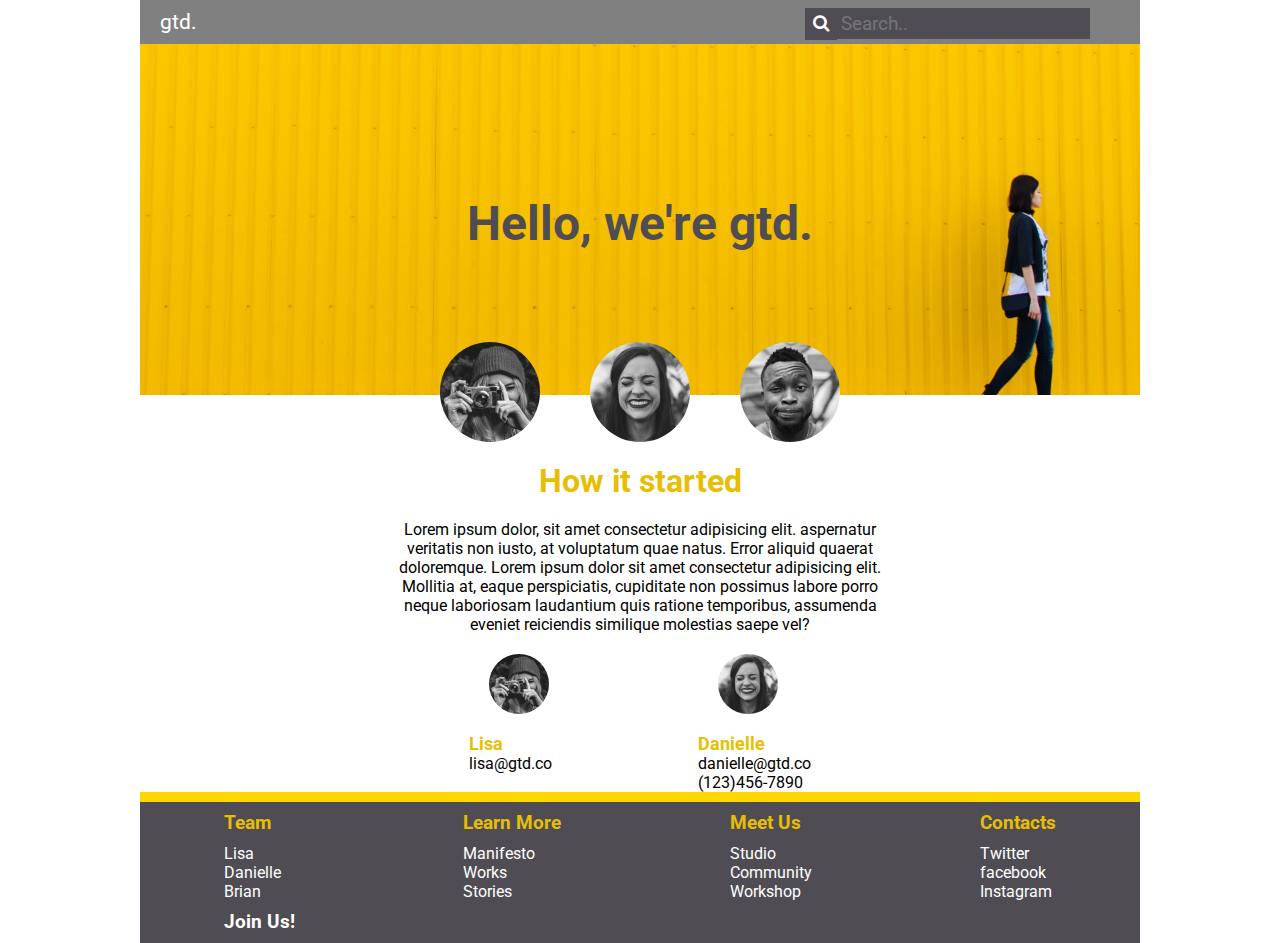
<file: index2.html>
</html>
<!DOCTYPE html>
<html lang="en">

<head>
      <link rel="stylesheet" href="https://cdnjs.cloudflare.com/ajax/libs/font-awesome/4.7.0/css/font-awesome.min.css">
      <link href="https://fonts.googleapis.com/css?family=Roboto&display=swap" rel="stylesheet">
      <link rel="stylesheet" href="style.css">
      <link rel="stylesheet" href="style2.css">

      <meta charset="UTF-8">
      <meta name="viewport" content="width=device-width, initial-scale=1.0">
      <meta http-equiv="X-UA-Compatible" content="ie=edge">
      <title>GTD Project</title>
</head>

<body>
      <div>
            <nav class="container">
                  <div class="topnav">
                        <a class="active" href="#home">gtd.</a>
                        <div class="search-container">
                              <form action="/action_page.php">
                                    <input type="text" placeholder="Search.." name="search">
                                    <button type="submit"><i class="fa fa-search"></i></button>
                              </form>
                        </div>
                  </div>
            </nav>

            <main>

                  <div class="content">
                        <div><img src="media/img_hero.jpg"
                                    alt="Yellow wall background with a woman walking by on the right"
                                    style="width: 100%" class="main-container"> </div>
                        <div class="display-text">Hello, we're gtd.</div>

                        <div class="all3">
                              <img src="media/img_lisa.jpg" alt="lisa" class="portrait">
                              <img src="media/img_danielle.jpg" alt="danielle" class="portrait">
                              <img src="media/img_brian.jpg" alt="brian" class="portrait">
                        </div>
                        <div class="context">
                              <h2 class="sub-heading">How it started</h2>
                              <p> Lorem ipsum dolor, sit amet consectetur adipisicing elit. aspernatur veritatis non
                                    iusto, at
                                    voluptatum
                                    quae natus. Error aliquid quaerat doloremque. Lorem ipsum dolor sit amet consectetur
                                    adipisicing elit.
                                    Mollitia at, eaque perspiciatis, cupiditate non possimus labore porro neque
                                    laboriosam
                                    laudantium quis
                                    ratione temporibus, assumenda eveniet reiciendis similique molestias saepe vel?</p>
                        </div>
                        <div class="contacts">
                              <div class="card">
                                    <img src="media/img_lisa.jpg" alt="lisa" class="ladies">
                                    <p class="contact-name">Lisa</p>
                                    <p>lisa@gtd.co</p>
                              </div>
                              <div class="card">
                                    <img src="media/img_danielle.jpg" alt="danielle" class="ladies">
                                    <p class="contact-name">Danielle</p>
                                    <p>danielle@gtd.co</p>
                                    <p>(123)456-7890</p>
                              </div>
                        </div>
                              <ul>
                                    
                              </ul>
                        </div>
                  </div>
            </main>

            <footer>
                  <div class="footer">
                        <div class="quarter-footer">
                              <h3>Team</h3>
                              <a href="#">Lisa</a>
                              <a href="#">Danielle</a>
                              <a href="#">Brian</a>
                              <h3 class="join-us"><a href="#">Join Us!</a></h3>
                        </div>
                        <div class="quarter-footer">
                              <h3>Learn More</h3>
                              <a href="#">Manifesto</a>
                              <a href="#">Works</a>
                              <a href="#">Stories</a>
                        </div>
                        <div class="quarter-footer">
                              <h3>Meet Us</h3>
                              <a href="#">Studio</a>
                              <a href="#">Community</a>
                              <a href="#">Workshop</a>
                        </div>
                        <div class="quarter-footer">
                              <h3>Contacts</h3>
                              <a href="#">Twitter</a>
                              <a href="#">facebook</a>
                              <a href="#">Instagram</a>
                        </div>
                  </div>

            </footer>

            </header>
      </div>
</body>

</html>
</file>
<file: style.css>
/* -----------------Global Style -------------------- */
* {
    margin: 0;
    padding: 0;
    list-style: none;
    text-decoration: none;
    font-family: 'Roboto', sans-serif;
    src: url("https://fonts.googleapis.com/css?family=Roboto:400,900&display=swap");
    font-style: bold;
    font-weight: 100%;
}

/* ----------------- Header Style -------------------- */
.container > div {
  justify-content: right;
  text-align: center;
  font-size: 1em;
  color:white;
}

.container > div:nth-child(1) {
  background-color:grey;
  
}

/* ----------------- Body Style -------------------- */
html, body {
  box-sizing: border-box;
  background-color:white ;
  height: 100%;
  padding: 0;  
  margin: 0 auto;
  max-width: 1000px; 
}
</file>
<file: style2.css>
/* ----------------- Header Style -------------------- */
.container{
      display: flex;
      justify-content: center;      
}

.container > div {
      flex: 1 1 auto;      
}

.topnav a {
      float: left;
      display: block;
      color: white;
      text-align: center;
      padding: 10px 20px;
      text-decoration: none;
      font-size: 1.3em;
    }
    
    .topnav .search-container {
      float: right;
    }
    
    .topnav input[type=text] {
      padding: 4px;
      margin-top: 8px;
      margin-right: 50px;
      font-size: 1.2em;
      border: 1px;
      background-color:#4F4D53;
      color: white;
    }
    
    .topnav .search-container button {
      float: left;
      padding: 7px 8px;
      margin-top: 8px;
      background: #4F4D53;
      font-size: 1.1em;
      border:none;
      cursor: pointer;
      color: white;
    }
    .topnav .search-container button:hover {
      background: #ccc;
    }



/* ----------------- Body Style -------------------- */
.all3 {
      display: flex;
      justify-content:space-evenly ;
      align-content: center;
      width: 500px;
      margin: 0 auto;
}
.portrait {
      border-radius: 50%;
      height: 100px;
      width: 100px;
}

 .context {
       margin: 0 auto;
       text-align: center;
       width: 500px;
 }

 .sub-heading {
      color: #E8BE02;
      padding: 20px;
      font-size: 2em;
 }

 .display-text {
      font-size: 3em;
      font-family: 'Roboto', sans-serif;
      font-weight: bolder;
      margin: -200 auto;
      padding-bottom: 290px;
      color:  #4F4D53;
      width: 500px;
      text-align: center;
 }

 /* ----------------- Contacts Style -------------------- */
 .contacts {
            display: flex;
            justify-content:space-evenly ;
            align-content: center;
            width: 600px;
            margin: 0 auto;
            
            
 }

 .ladies {
      border-radius: 50%;
      height: 60px;
      width: 60px;
      padding: 20px;
      
}

.contact-name {
      color:#E8BE02;
      font-weight: bold;
      font-size: 1.1em;
}

.contacts  > div > p {
    
      display: block;
      float: right 200px;
     
     
}

/* ----------------- Footer Style -------------------- */
    .footer {
          background-color:#4F4D53;
      border-top: 10px solid gold;
      display: flex;
      box-sizing: border-box;
      justify-content: space-around;
      flex-direction: row;
    }

    .quarter-footer > a {
          display: flex;
          flex-direction: column;
          color: white;  
    }

    .quarter-footer > h3 > a {
          color: white;
    }

    h3 {
          color:#E8BE02;
          padding: 10px 0;
    }
</file>
